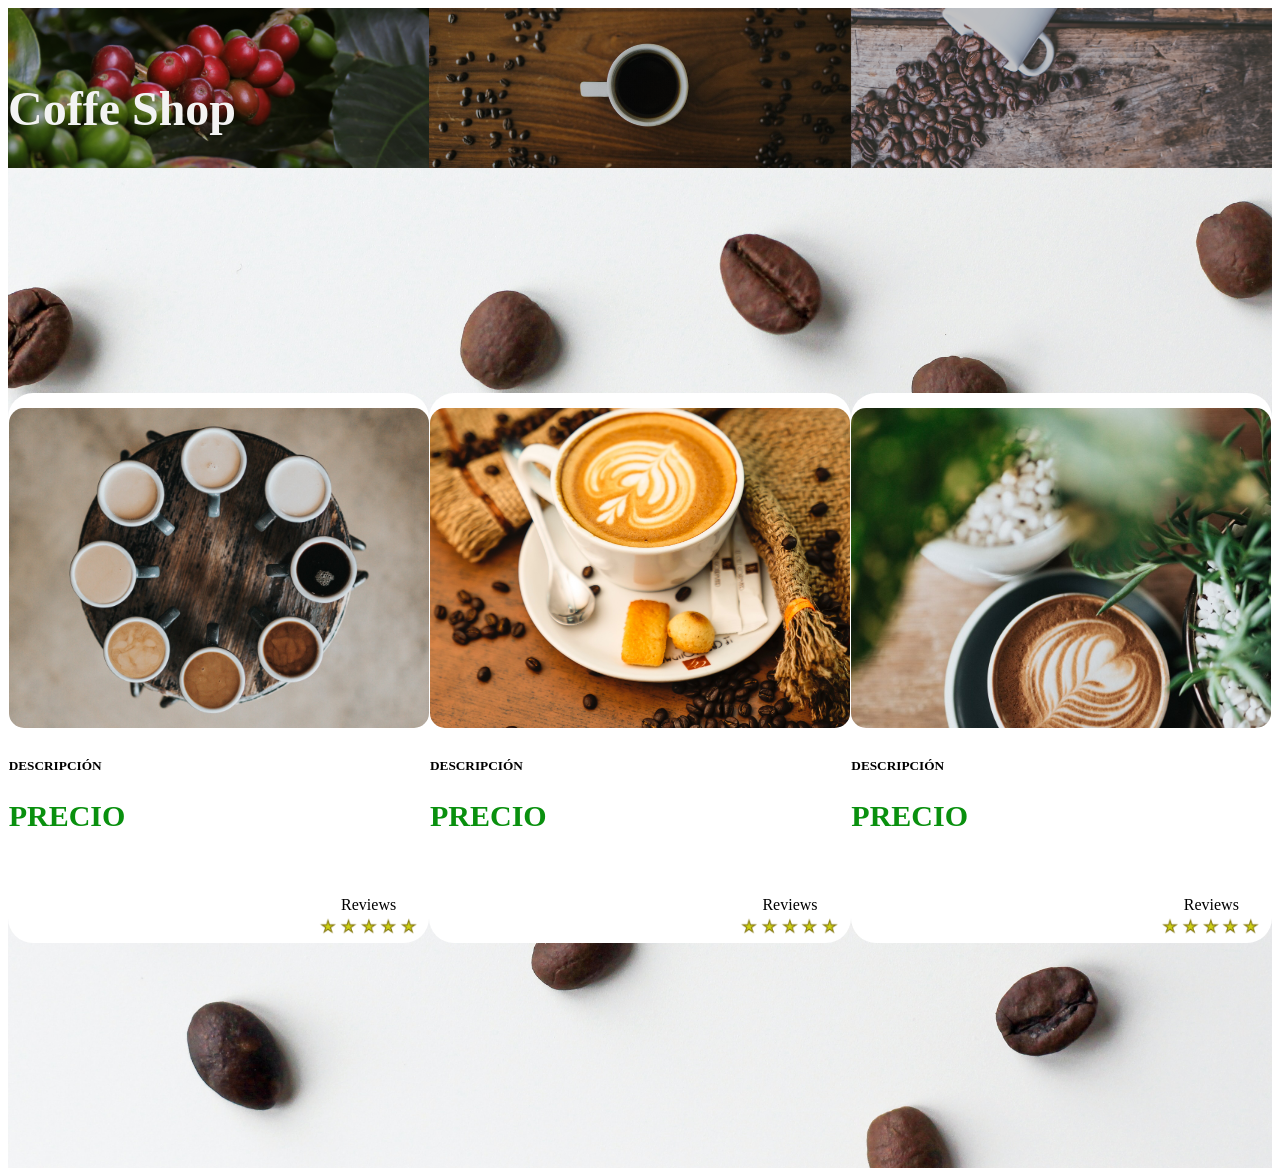
<file: index.html>
<!DOCTYPE html>
<html lang="en ">
<head>
    <meta charset="UTF-8">
    <meta http-equiv="X-UA-Compatible" content="IE=edge">
    <meta name="viewport" content="width=device-width, initial-scale=1.0">
    <link rel="stylesheet" href="./css/styles.css">
    <title>Coffe Shop</title>

</head>
<body>
    <header style="background-color: black; opacity: 1; height: 160px;"> 
        <div class="flex-container"> 
            <div class="cover left" style="flex: auto; " >
                <h1> Coffe Shop </h1>
            </div>
            <div class="cover center" style="flex: auto;"></div>
            <div class="cover right" style="flex: auto;"></div>
        </div>
    
    <Section >
        <div class="cover8">
            <div class="Card">
                <div class="info1" style="background-image: url(./img/coffee_shop_4.jpg);"> </div>
                <div class="card-info">
                    <div >
                        <h5 class="descripción" >Descripción</h5> 
                        <h2 class="precio" > PRECIO </h2>
                    </div>
                    <div class="reviews">
                        <p style="margin: 2px; font-size: Roboto;">Reviews</p>
                        <img src="./img/Estrellas.PNG" alt="calificación" style="width: 100px; height: 20px;">
                    </div>
                </div> 
            </div>
            <div class="Card">
                <div class="info1" style="background-image: url(./img/coffee_shop_5.jpg);"></div>                 
                <div class="card-info">
                    <div >
                        <h5 class="descripción" >Descripción</h5> 
                        <h2 class="precio" > PRECIO </h2>
                    </div>
                    <div class="reviews">
                        <p style="margin: 2px; font-size: Roboto;">Reviews</p>
                        <img src="./img/Estrellas.PNG" alt="calificación" style="width: 100px; height: 20px;">
                    </div>
                </div> 
            </div>
            <div class="Card">
                <div class="info1" style="background-image: url(./img/coffee_shop_6.jpg);"> </div>              
                <div class="card-info ">
                    <div >
                        <h5 class="descripción" >Descripción</h5> 
                        <h2 class="precio" > PRECIO </h2>
                    </div>
                    <div class="reviews">
                        <p style="margin: 2px; font-size: Roboto;">Reviews</p>
                        <img src="./img/Estrellas.PNG" alt="calificación" style="width: 100px; height: 20px;">
                    </div>
                </div>         
            </div>
        </div>
    </Section>
    </header>
    <section></section>
        
</body>
</html>
</file>
<file: css/styles.css>
.flex-container {
    display: flex;
    flex-direction: row;
    
    
}

.cover{
    height: 160px;
    width: 33.3%;
    display: flex;
}

.left{
    
    align-items: flex-end;
    font-size: 24px;
    text-align: left;
    font-family: 'Roboto',cursive;
    color: rgb(243, 243, 243);
    background-image: linear-gradient(rgba(0, 0, 0, 0.15), 
    rgba(0, 0, 0, 0.15)), url("../img/coffee_shop_1.jpg");
    background-size: cover;
    background-position: center;
    
}

.center{
    color: rgb(255, 255, 255);
    background-image: linear-gradient(rgba(0, 0, 0, 0.2), 
    rgba(0, 0, 0, 0.2)), url("../img/coffee_shop_3.jpg");
    background-size: cover;
    background-position: center;
    
}

.right{
    color: rgb(255, 255, 255);
    background-image: linear-gradient(rgba(0, 0, 0, 0.2), 
    rgba(0, 0, 0, 0.2)), url("../img/coffee_shop_2.jpg");
    background-size: cover;
    background-position: center;
    
}

.cover8{
    display: flex;
    height: 1000px;
    background-image: url("../img/coffee_shop_8.jpg");
    background-size: cover;
    background-position: center;
    align-items: center;
    justify-content: space-around;
    
}


.Card{
    display: flex;
    flex-wrap: wrap;
    width: 450px;
    height: 550px;
    background-color: white;
    border-radius: 25px;
    justify-content: center;
}

.info1{
    display: flex;
    margin-top: 15px;
    width: 420px;
    height: 320px;
    border-radius: 15px;
    background-size: cover;
    background-position: center;
}

.section{
    display: flex;
}

.card-info{
    display: flex;
    justify-content: flex-start;
    width: 420px;
    height: 200px;
    justify-content: space-between;
    
}

.descripción{
    
    font-family: 'Roboto';
    text-transform: uppercase;
}

.precio{
    color: #09900E;
    font-size: 30px;
}

.reviews{
    display: flex;
    width: 120px;
    justify-content: center;
    align-self: flex-end;
    flex-wrap: wrap;
}
</file>
